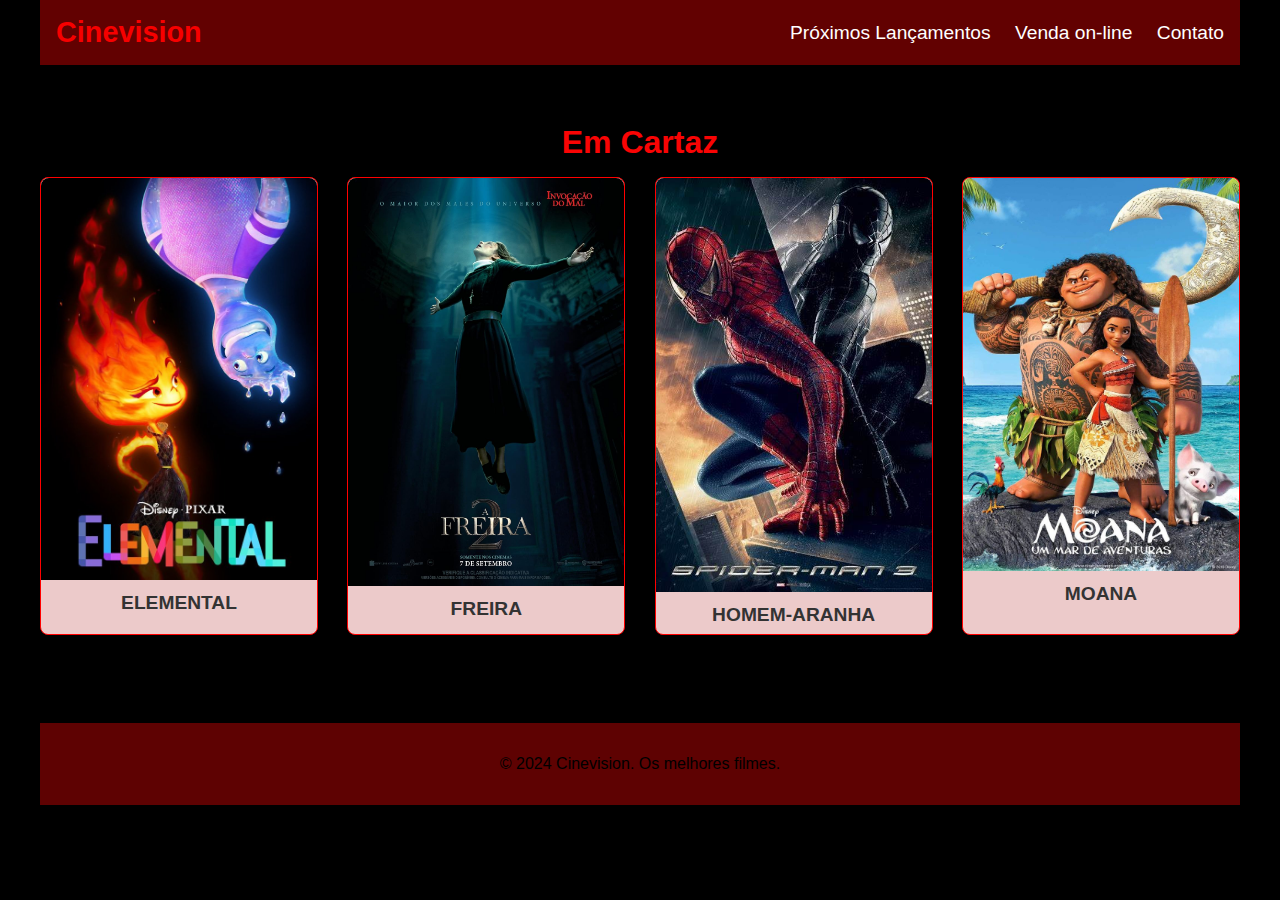
<file: index.html>
<!DOCTYPE html>
<html lang="pt-BR">
<head>
    <meta charset="UTF-8">
    <meta name="viewport" content="width=device-width, initial-scale=1.0">
    <title>Cineflix- Filmes Online</title>
    <link rel="stylesheet" href="index.css">
</head>
<body>
    <div id="conteiner">
        <header>
            <div class="logo">
                <h1>Cinevision</h1>
            </div>
            <nav>
                <ul>
                    <li><a href="inicio.html">Próximos Lançamentos</a></li>
                    <li><a href="vendas.html">Venda on-line</a></li>
                    <li><a href="contato.html">Contato</a></li>
                </ul>
            </nav>
        </header>
        
        <main>
            <section class="movies">
                <h2>Em Cartaz</h2>
                <div class="movie-list">
                    <div class="movie">
                        <img src="elemento.jpg" alt="Filme 1">
                        <h3>ELEMENTAL</h3>
                    </div>
                    <div class="movie">
                        <img src="freira.jpg" alt="Filme 2">
                        <h3>FREIRA</h3>
                    </div>
                    <div class="movie">
                        <img src="arranha.jpg" alt="Filme 3">
                        <h3>HOMEM-ARANHA</h3>
                    </div>
                    <div class="movie">
                        <img src="moana.jpg" alt="Filme 4">
                        <h3>MOANA</h3>
                    </div>
                </div>
            </section>
        </main>

        <footer>
            <p>&copy; 2024 Cinevision. Os melhores filmes.</p>
        </footer>
    </div>
</body>
</html>
</file>
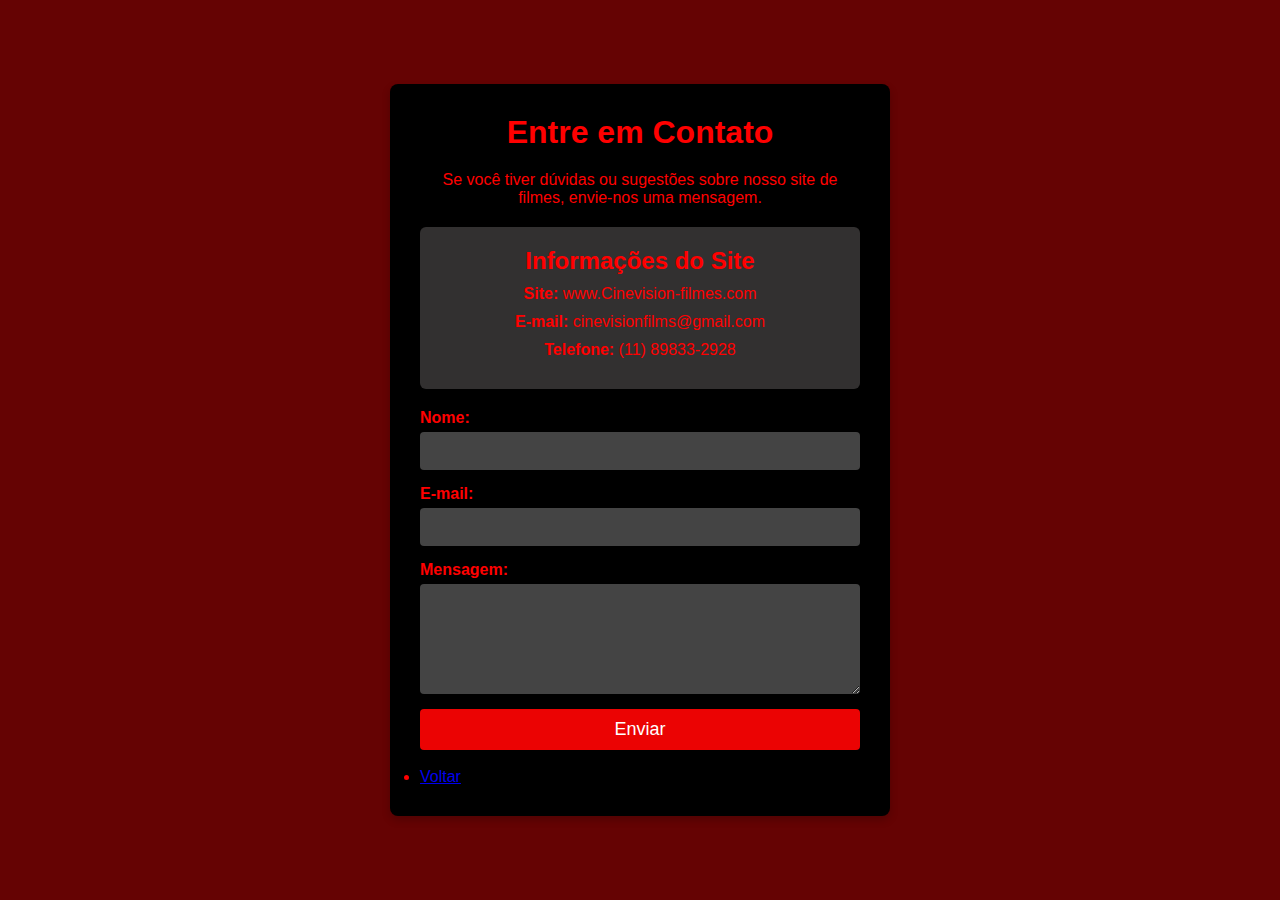
<file: contato.html>
<!DOCTYPE html>
<html lang="pt-BR">
<head>
    <meta charset="UTF-8">
    <meta name="viewport" content="width=device-width, initial-scale=1.0">
    <title>Contato - Site de Filmes</title>
    <link rel="stylesheet" href="contato.css">
</head>
<body>
    <div class="container">
        <h1>Entre em Contato</h1>
        <p>Se você tiver dúvidas ou sugestões sobre nosso site de filmes, envie-nos uma mensagem.</p>

        <!-- Seção de informações do site -->
        <div class="site-info">
            <h2>Informações do Site</h2>
            <p><strong>Site:</strong> www.Cinevision-filmes.com</p>
            <p><strong>E-mail:</strong> cinevisionfilms@gmail.com</p>
            <p><strong>Telefone:</strong> (11) 89833-2928</p>
        </div>

        <form action="submit_form.php" method="POST">
            <label for="name">Nome:</label>
            <input type="text" id="name" name="name" required>

            <label for="email">E-mail:</label>
            <input type="email" id="email" name="email" required>

            <label for="message">Mensagem:</label>
            <textarea id="message" name="message" rows="5" required></textarea>

            <button type="submit">Enviar</button>
            <br>
            <li><a href="index.html">Voltar</a></li>
        </form>
    </div>
</body>
</html>
</file>
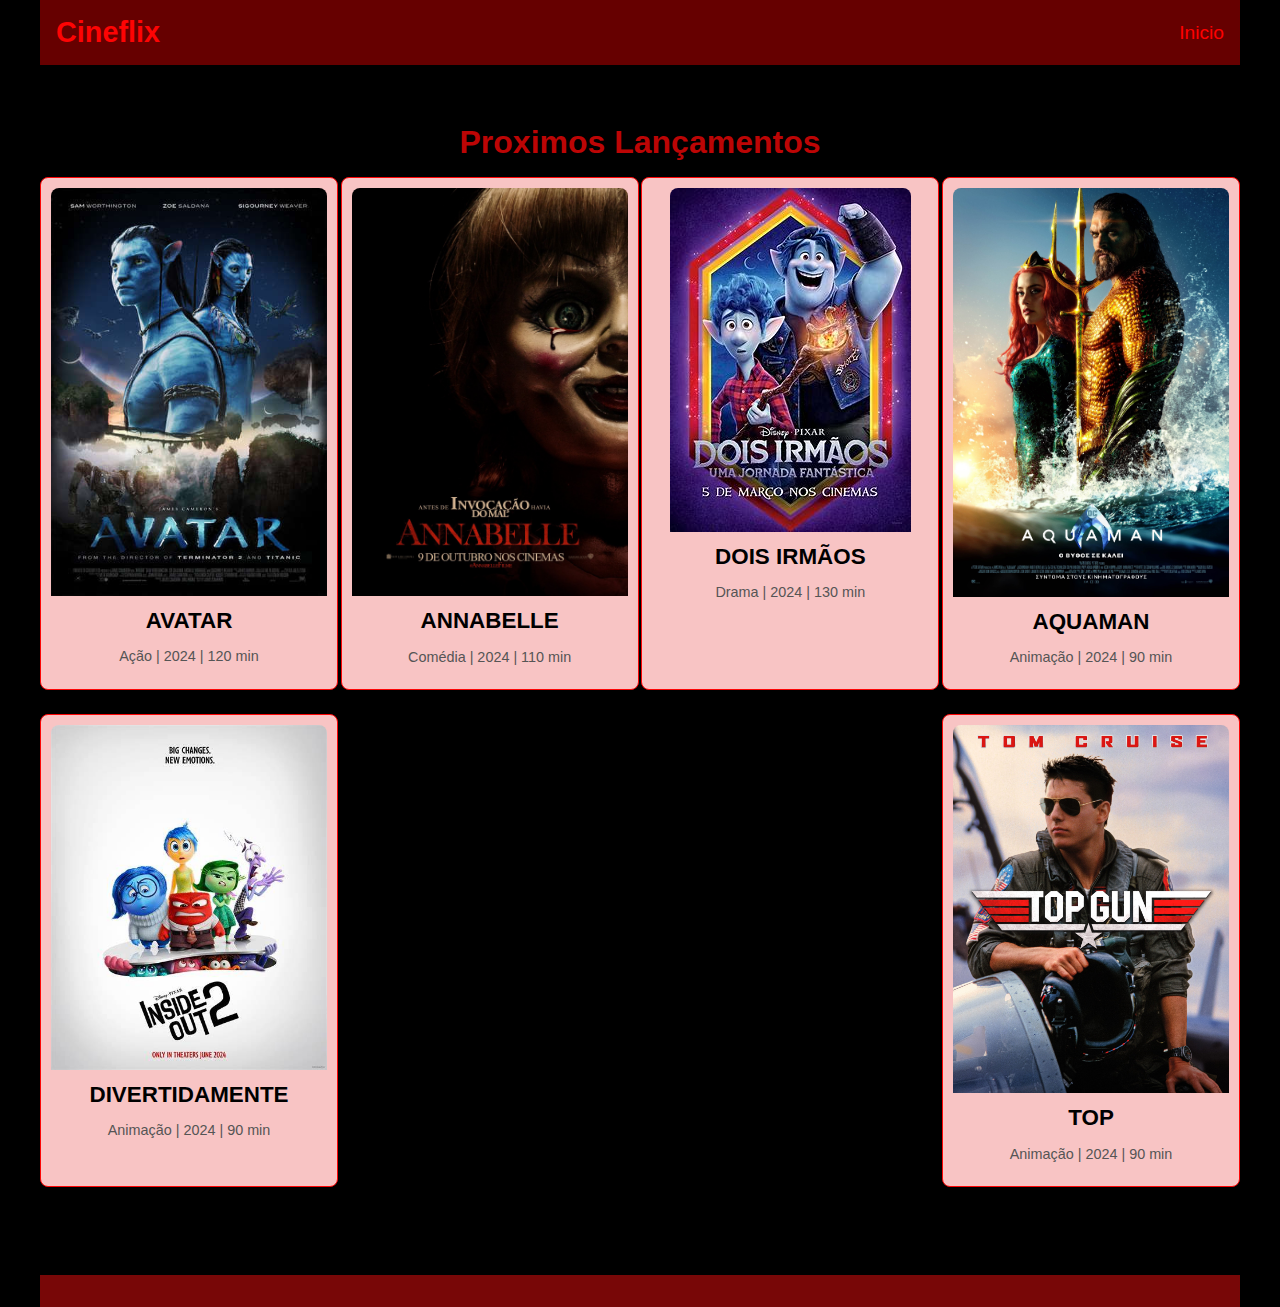
<file: inicio.html>
<!DOCTYPE html>
<html lang="pt-BR">
<head>
    <meta charset="UTF-8">
    <meta name="viewport" content="width=device-width, initial-scale=1.0">
    <title>Filmes em Cartaz - Cineflix</title>
    <link rel="stylesheet" href="inicio.css">
</head>
<body>
    <div id="conteiner">
        <header>
            <div class="logo">
                <h1>Cineflix</h1>
            </div>
            <nav>
                <ul>
                    <li><a href="index.html">Inicio</a></li>
                </ul>
            </nav>
        </header>
        
        <main>
            <section class="movies">
                <h2>Proximos Lançamentos</h2>
                <div class="movie-list">
                    <div class="movie">
                        <img src="ava.jpg" alt="Filme 1">
                        <h3>AVATAR</h3>
                        <p>Ação | 2024 | 120 min</p>
                    </div>
                    <div class="movie">
                        <img src="ana.jpg" alt="Filme 2">
                        <h3>ANNABELLE</h3>
                        <p>Comédia | 2024 | 110 min</p>
                    </div>
                    <div class="movie">
                        <img src="irmaos.jpg" alt="Filme 3">
                        <h3>DOIS IRMÃOS</h3>
                        <p>Drama | 2024 | 130 min</p>
                    </div>
                    <div class="movie">
                        <img src="aqua.jpg" alt="Filme 4">
                        <h3>AQUAMAN</h3>
                        <p>Animação | 2024 | 90 min</p>
                    </div>
                    <div class="movie">
                        <img src="dive.jpg" alt="Filme 4">
                        <h3>DIVERTIDAMENTE</h3>
                        <p>Animação | 2024 | 90 min</p>
                    </div>
                    <div class="movie">
                        <img src="gu.jpg" alt="Filme 4">
                        <h3>TOP </h3>
                        <p>Animação | 2024 | 90 min</p>
                    </div>
                </div>
            </section>
        </main>

        <footer>
        
        </footer>
    </div>
</body>
</html>
</file>
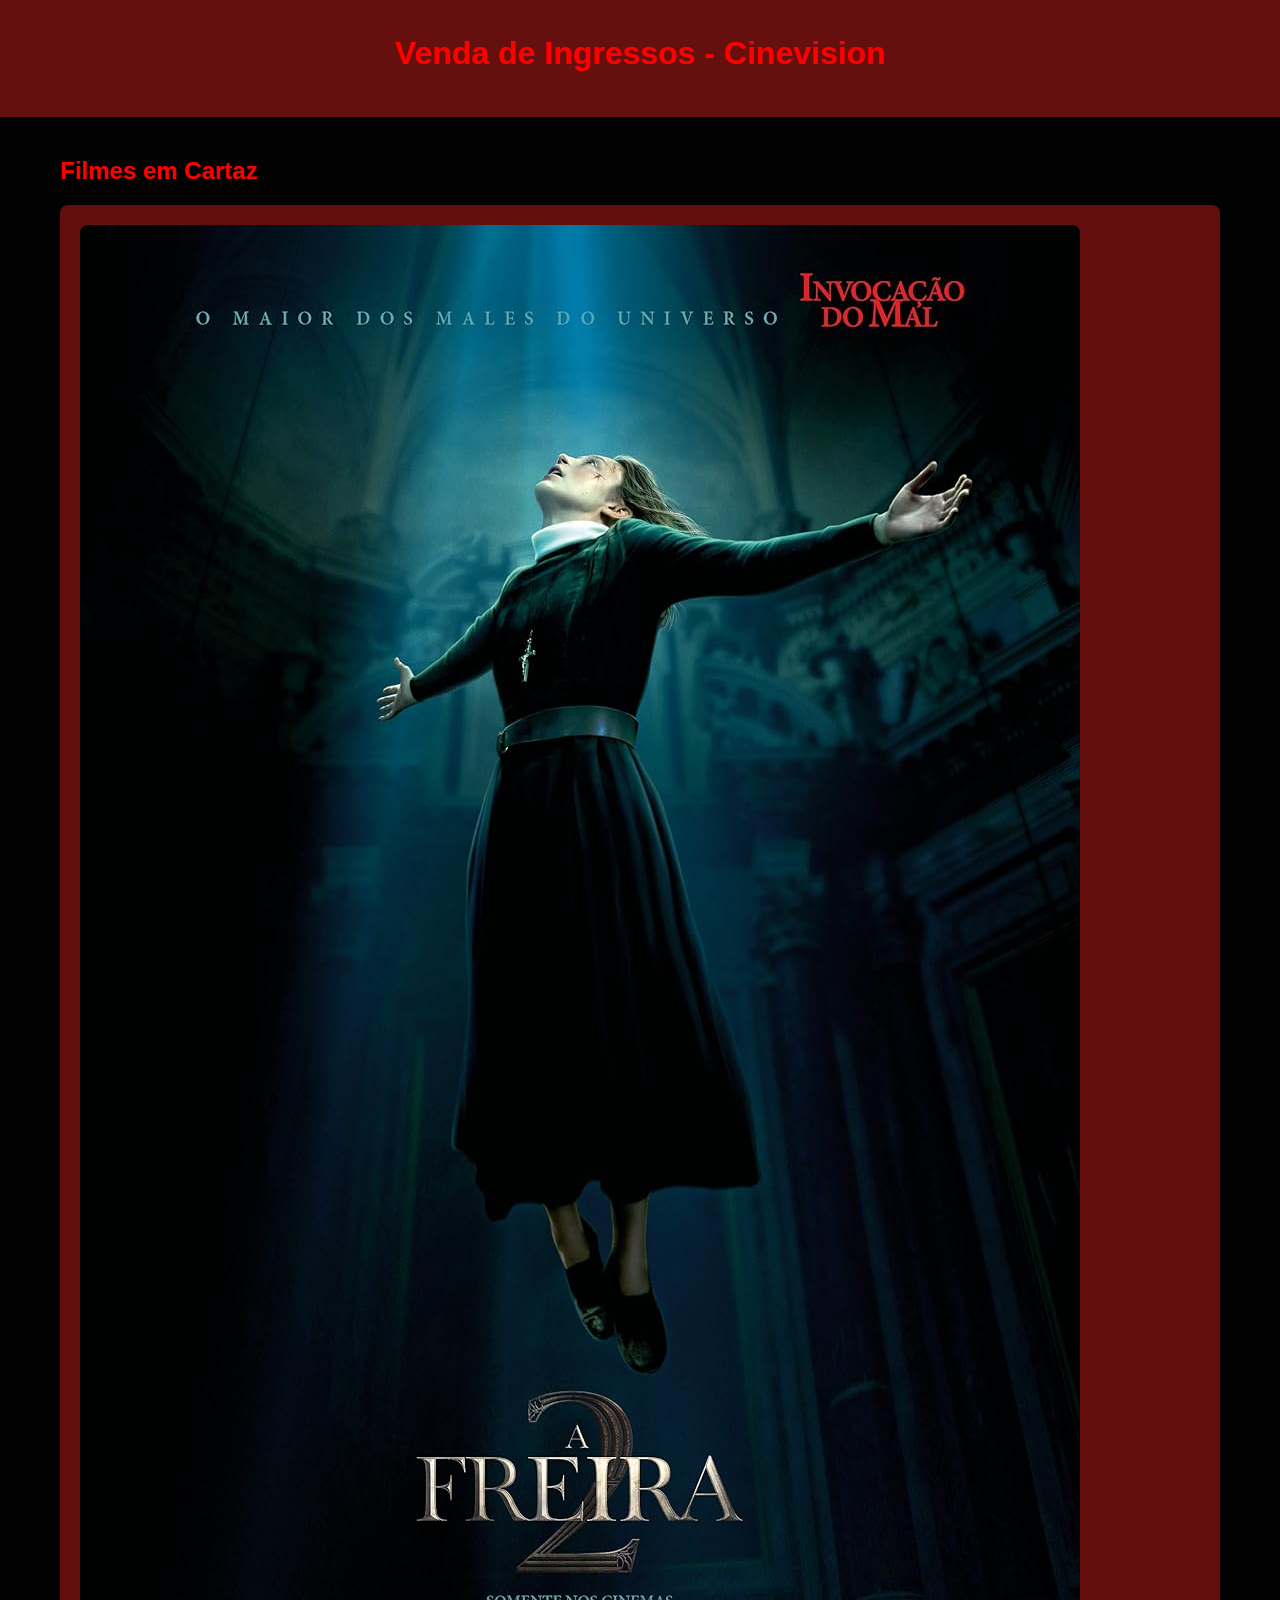
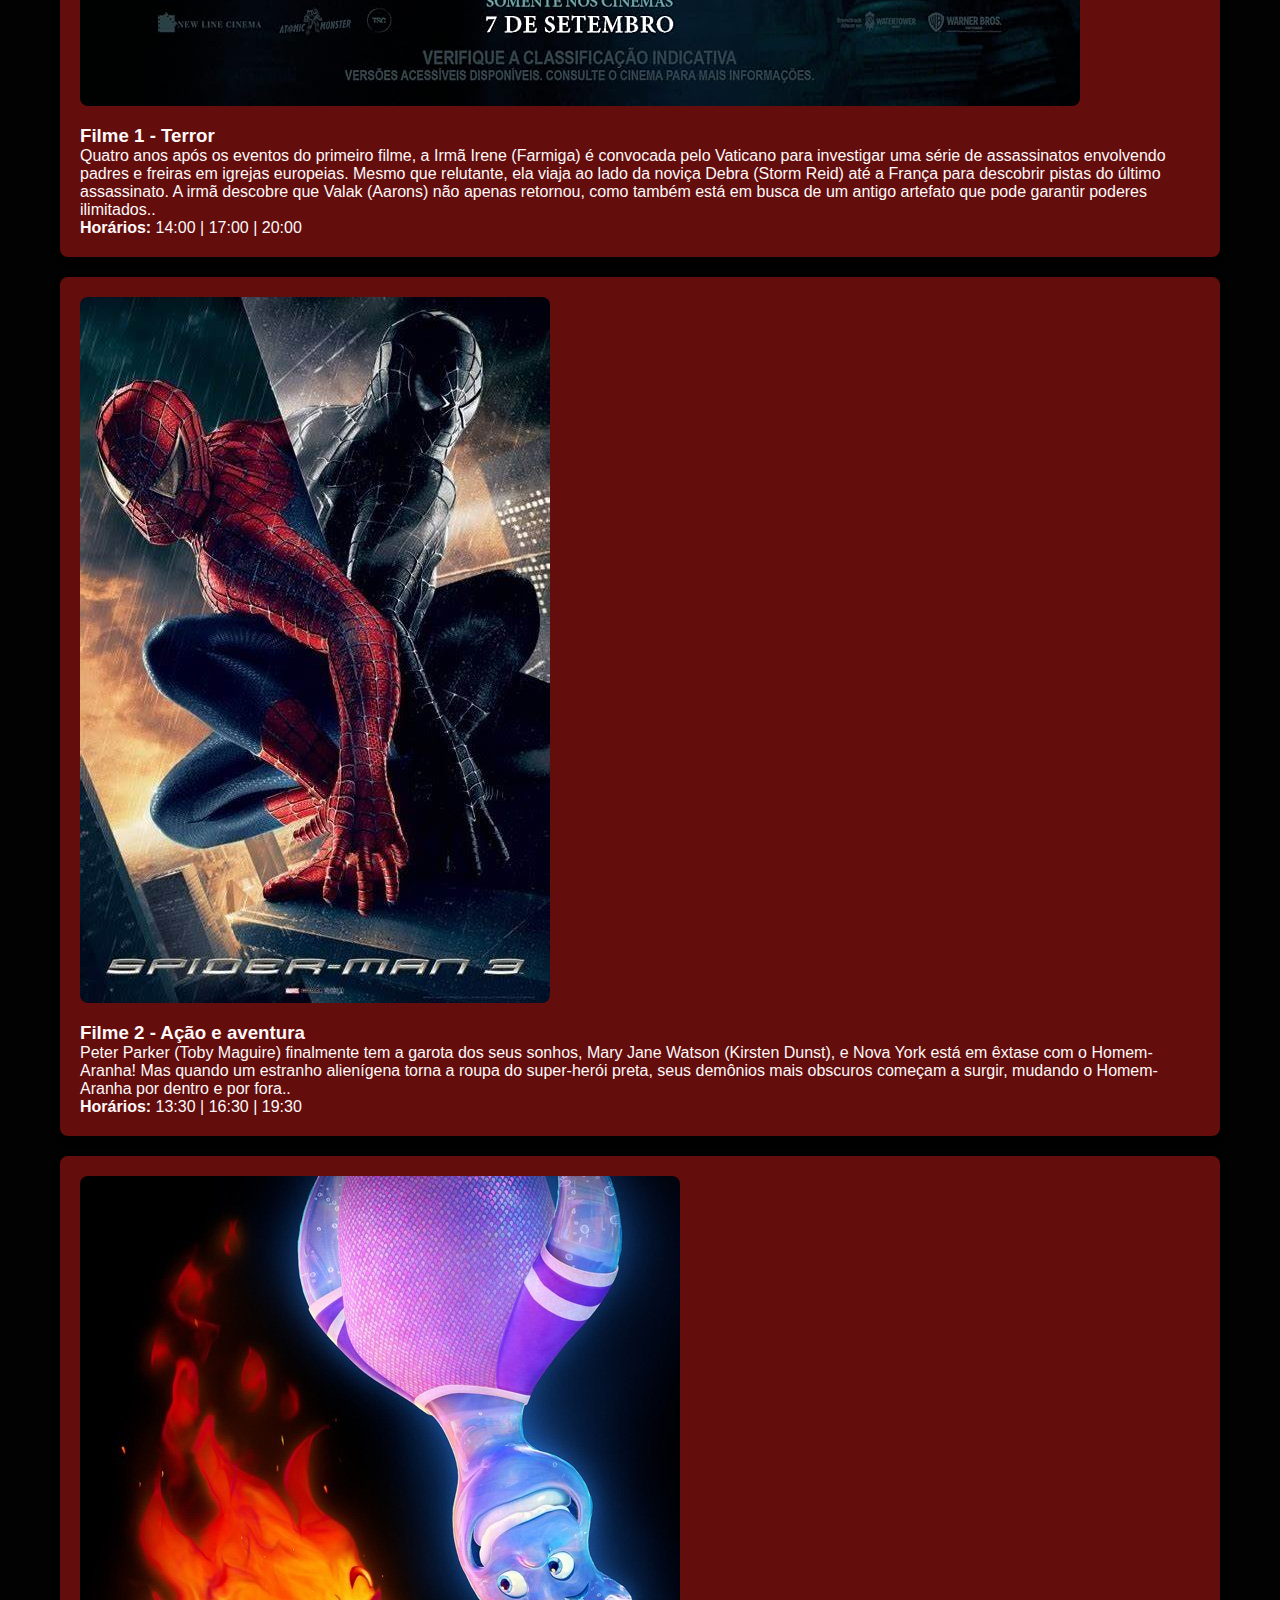
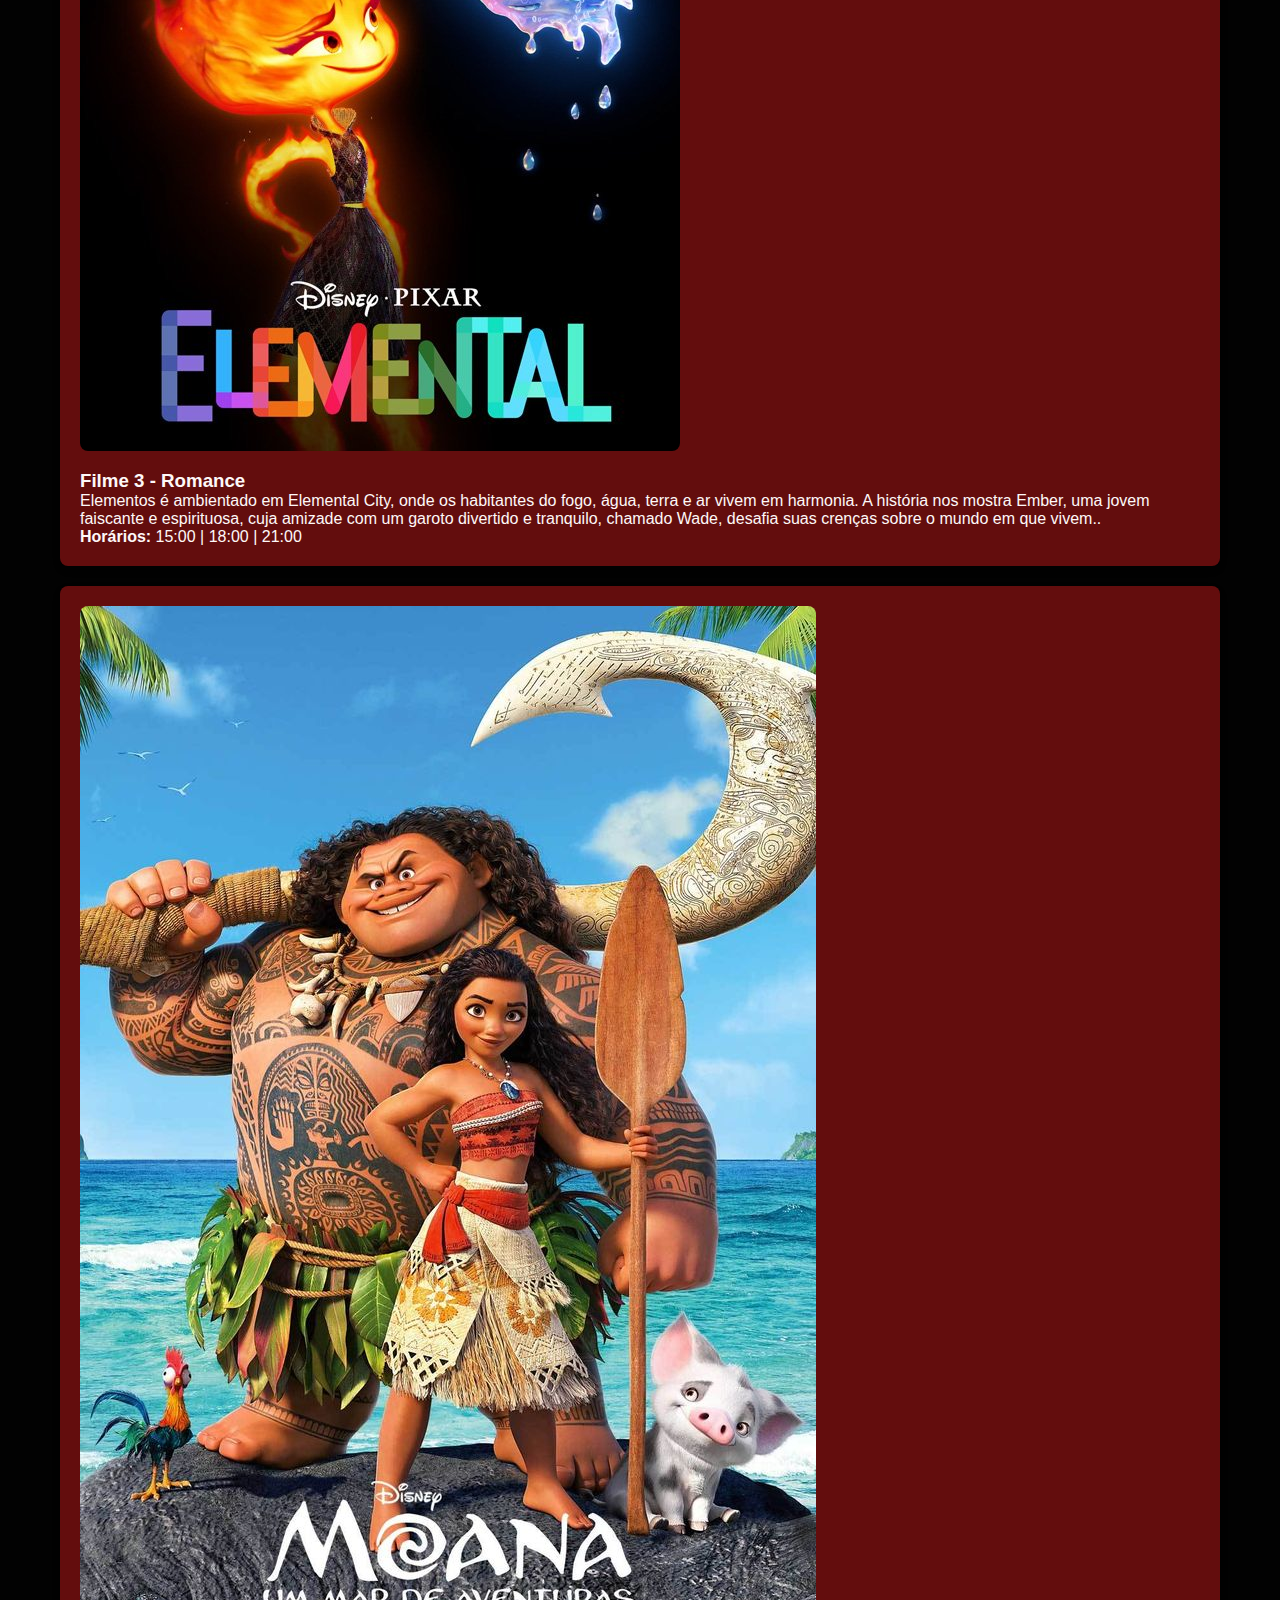
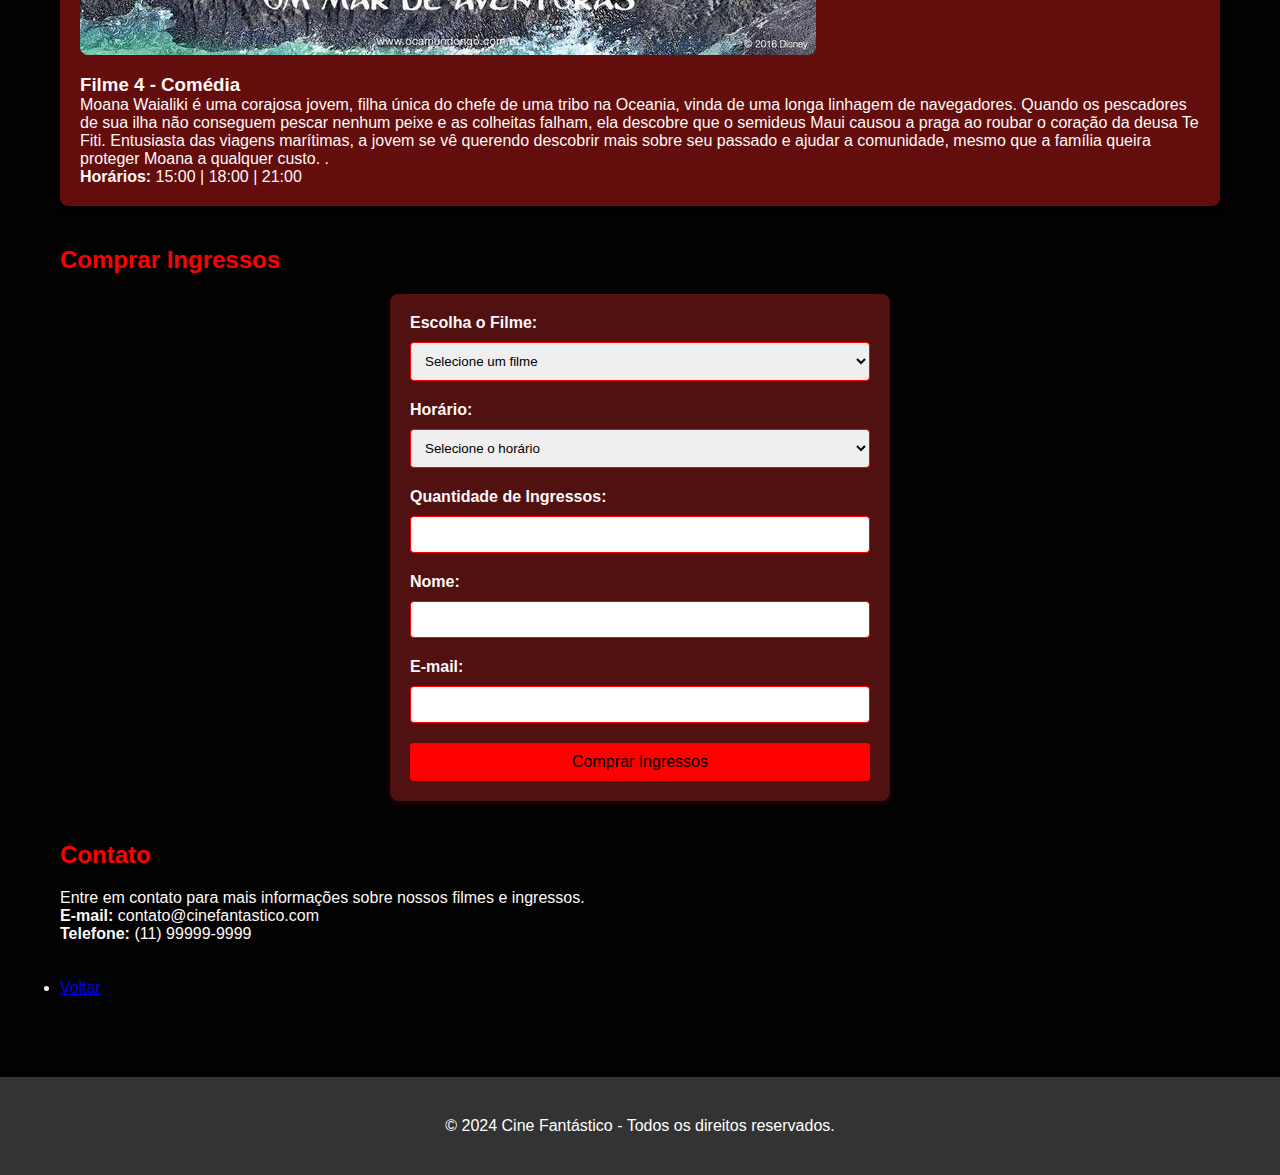
<file: vendas.html>
<!DOCTYPE html>
<html lang="pt-BR">
<head>
    <meta charset="UTF-8">
    <meta name="viewport" content="width=device-width, initial-scale=1.0">
    <title>Venda de Ingressos de Filme</title>
    <link rel="stylesheet" href="vendas.css">
</head>
<body>
    <header>
        <div class="container">
            <h1>Venda de Ingressos - Cinevision</h1>
            <nav>
                
            </nav>
        </div>
    </header>

    <main>
        <div class="container">
            <section id="filmes" class="section-filmes">
                <h2>Filmes em Cartaz</h2>
                <div class="filme">
                    <img src="freira.jpg" alt="Filme 1">
                    <h3>Filme 1 - Terror</h3>
                    <p>Quatro anos após os eventos do primeiro filme, a Irmã Irene (Farmiga) é convocada pelo Vaticano para investigar uma série de assassinatos envolvendo padres e freiras em igrejas europeias. Mesmo que relutante, ela viaja ao lado da noviça Debra (Storm Reid) até a França para descobrir pistas do último assassinato. A irmã descobre que Valak (Aarons) não apenas retornou, como também está em busca de um antigo artefato que pode garantir poderes ilimitados..</p>
                    <p><strong>Horários:</strong> 14:00 | 17:00 | 20:00</p>
                </div>
                <div class="filme">
                    <img src="arranha.jpg" alt="Filme 2">
                    <h3>Filme 2 - Ação e aventura</h3>
                    <p>Peter Parker (Toby Maguire) finalmente tem a garota dos seus sonhos, Mary Jane Watson (Kirsten Dunst), e Nova York está em êxtase com o Homem-Aranha! Mas quando um estranho alienígena torna a roupa do super-herói preta, seus demônios mais obscuros começam a surgir, mudando o Homem-Aranha por dentro e por fora..</p>
                    <p><strong>Horários:</strong> 13:30 | 16:30 | 19:30</p>
                </div>
                <div class="filme">
                    <img src="elemento.jpg" alt="Filme 3">
                    <h3>Filme 3 - Romance</h3>
                    <p>Elementos é ambientado em Elemental City, onde os habitantes do fogo, água, terra e ar vivem em harmonia. A história nos mostra Ember, uma jovem faiscante e espirituosa, cuja amizade com um garoto divertido e tranquilo, chamado Wade, desafia suas crenças sobre o mundo em que vivem..</p>
                    <p><strong>Horários:</strong> 15:00 | 18:00 | 21:00</p>
                </div>
                <div class="filme">
                    <img src="moana.jpg" alt="Filme 3">
                    <h3>Filme 4 - Comédia</h3>
                    <p>Moana Waialiki é uma corajosa jovem, filha única do chefe de uma tribo na Oceania, vinda de uma longa linhagem de navegadores. Quando os pescadores de sua ilha não conseguem pescar nenhum peixe e as colheitas falham, ela descobre que o semideus Maui causou a praga ao roubar o coração da deusa Te Fiti. Entusiasta das viagens marítimas, a jovem se vê querendo descobrir mais sobre seu passado e ajudar a comunidade, mesmo que a família queira proteger Moana a qualquer custo. .</p>
                    <p><strong>Horários:</strong> 15:00 | 18:00 | 21:00</p>
                </div>
            </section>

            <section id="ingresso" class="section-ingresso">
                <h2>Comprar Ingressos</h2>
                <form action="comprar_ingresso.php" method="POST">
                    <label for="filme">Escolha o Filme:</label>
                    <select id="filme" name="filme" required>
                        <option value="">Selecione um filme</option>
                        <option value="filme1">Filme 1</option>
                        <option value="filme2">Filme 2</option>
                        <option value="filme3">Filme 3</option>
                        <option value="filme3">Filme 4</option>
                    </select>

                    <label for="horario">Horário:</label>
                    <select id="horario" name="horario" required>
                        <option value="">Selecione o horário</option>
                        <option value="14:00">14:00</option>
                        <option value="17:00">17:00</option>
                        <option value="20:00">20:00</option>
                    </select>

                    <label for="quantidade">Quantidade de Ingressos:</label>
                    <input type="number" id="quantidade" name="quantidade" min="1" max="10" required>

                    <label for="nome">Nome:</label>
                    <input type="text" id="nome" name="nome" required>

                    <label for="email">E-mail:</label>
                    <input type="email" id="email" name="email" required>

                    <button type="submit">Comprar Ingressos</button>
                </form>
            </section>

            <section id="contato" class="section-contato">
                <h2>Contato</h2>
                <p>Entre em contato para mais informações sobre nossos filmes e ingressos.</p>
                <p><strong>E-mail:</strong> contato@cinefantastico.com</p>
                <p><strong>Telefone:</strong> (11) 99999-9999</p>
                <br>
                <br>
                <li><a href="index.html">Voltar</a></li>
            </section>
        </div>
    </main>

    <footer>
        <div class="container">
            <p>&copy; 2024 Cine Fantástico - Todos os direitos reservados.</p>
        </div>
    </footer>
</body>
</html>
</file>
<file: index.css>
/* styles.css */

body {
    font-family: Arial, sans-serif;
    margin: 0;
    padding: 0;
    background-color: #000000;
    color: #fffdfd;
}

#conteiner {
    max-width: 1200px;
    margin: 0 auto;
    padding: 0 20px;
}

header {
    display: flex;
    justify-content: space-between;
    align-items: center;
    background-color: #620101;
    color: rgb(246, 0, 0);
    padding: 1rem;
}

header .logo h1 {
    margin: 0;
    font-size: 1.8rem;
}

header nav ul {
    list-style: none;
    margin: 0;
    padding: 0;
}

header nav ul li {
    display: inline;
    margin-left: 20px;
}

header nav ul li a {
    color: white;
    text-decoration: none;
    font-size: 1.2rem;
}

header nav ul li a:hover {
    text-decoration: underline;
}

main {
    padding: 2rem 0;
}

.movies h2 {
    font-size: 2rem;
    margin-bottom: 1rem;
    text-align: center;
    color: #f90404;
}

.movie-list {
    display: flex;
    flex-wrap: wrap;
    justify-content: space-between;
}

.movie {
    background-color: rgb(236, 202, 202);
    border: 1px solid #ff0000;
    border-radius: 8px;
    margin-bottom: 1.5rem;
    width: 23%;
    box-shadow: 0 4px 8px rgba(0, 0, 0, 0.1);
    text-align: center;
}

.movie img {
    max-width: 100%;
    border-top-left-radius: 8px;
    border-top-right-radius: 8px;
}

.movie h3 {
    font-size: 1.2rem;
    margin: 0.5rem 0;
    color: #333;
}

footer {
    background-color: #5e0202;
    color: rgb(0, 0, 0);
    text-align: center;
    padding: 1rem;
    margin-top: 2rem;
}
</file>
<file: contato.css>
* {
    margin: 0;
    padding: 0;
    box-sizing: border-box;
    font-family: Arial, sans-serif;
}

body {
    background-color: #650303;
    color: #ff0000;
    display: flex;
    justify-content: center;
    align-items: center;
    height: 100vh;
}

.container {
    background-color: #000000;
    padding: 30px;
    border-radius: 8px;
    max-width: 500px;
    width: 100%;
    box-shadow: 0 4px 8px rgba(0, 0, 0, 0.2);
}

h1 {
    text-align: center;
    margin-bottom: 20px;
}

p {
    text-align: center;
    margin-bottom: 20px;
}

.site-info {
    background-color: #323030;
    padding: 20px;
    border-radius: 6px;
    margin-bottom: 20px;
}

.site-info h2 {
    margin-bottom: 10px;
    text-align: center;
}

.site-info p {
    margin-bottom: 10px;
}

form {
    display: flex;
    flex-direction: column;
}

label {
    margin-bottom: 5px;
    font-weight: bold;
}

input, textarea {
    padding: 10px;
    margin-bottom: 15px;
    border-radius: 4px;
    border: none;
    font-size: 16px;
    background-color: #444;
    color: #fff;
}

input:focus, textarea:focus {
    outline: none;
    background-color: #555;
}

button {
    padding: 10px;
    background-color: #eb0303;
    border: none;
    color: white;
    font-size: 18px;
    border-radius: 4px;
    cursor: pointer;
    transition: background-color 0.3s ease;
}

button:hover {
    background-color: #ff3b3b;
}
</file>
<file: inicio.css>
/* styles.css */

body {
    font-family: Arial, sans-serif;
    margin: 0;
    padding: 0;
    background-color: #000000;
    color: #000000;
}

#conteiner {
    max-width: 1200px;
    margin: 0 auto;
    padding: 0 20px;
}

header {
    display: flex;
    justify-content: space-between;
    align-items: center;
    background-color: #660000;
    color: rgb(253, 4, 4);
    padding: 1rem;
}

header .logo h1 {
    margin: 0;
    font-size: 1.8rem;
}

header nav ul {
    list-style: none;
    margin: 0;
    padding: 0;
}

header nav ul li {
    display: inline;
    margin-left: 20px;
}

header nav ul li a {
    color: rgb(255, 0, 0);
    text-decoration: none;
    font-size: 1.2rem;
}

header nav ul li a:hover {
    text-decoration: underline;
}

main {
    padding: 2rem 0;
}

.movies h2 {
    font-size: 2rem;
    margin-bottom: 1rem;
    text-align: center;
    color: #bc0505;
}

.movie-list {
    display: flex;
    flex-wrap: wrap;
    justify-content: space-between;
}

.movie {
    background-color: rgb(248, 196, 196);
    border: 1px solid #fc0606;
    border-radius: 8px;
    margin-bottom: 1.5rem;
    width: 23%;
    box-shadow: 0 4px 8px rgba(0, 0, 0, 0.1);
    text-align: center;
    padding: 10px;
}

.movie img {
    max-width: 100%;
    border-top-left-radius: 8px;
    border-top-right-radius: 8px;
}

.movie h3 {
    font-size: 1.4rem;
    margin: 0.5rem 0;
}

.movie p {
    font-size: 0.9rem;
    color: #555;
}

footer {
    background-color: #780707;
    color: white;
    text-align: center;
    padding: 1rem;
    margin-top: 2rem;
}
</file>
<file: vendas.css>
* {
    margin: 0;
    padding: 0;
    box-sizing: border-box;
    font-family: Arial, sans-serif;
}

body {
    background-color: #020202;
    color: #fef8f8;
}

.container {
    max-width: 1200px;
    margin: 0 auto;
    padding: 20px;
}

header {
    background-color: #660f0f;
    color: #ff0000;
    padding: 15px 0;
    text-align: center;
}

header h1 {
    margin-bottom: 10px;
}

nav ul {
    list-style: none;
    padding: 0;
}

nav ul li {
    display: inline;
    margin: 0 15px;
}

nav ul li a {
    color: #010101;
    text-decoration: none;
    font-weight: bold;
}

main {
    padding: 20px 0;
}

.section-filmes, .section-ingresso, .section-contato {
    margin-bottom: 40px;
}

.section-filmes h2, .section-ingresso h2, .section-contato h2 {
    margin-bottom: 20px;
    color: #ff0000;
}

.filme {
    background-color: #630d0d;
    border-radius: 8px;
    padding: 20px;
    margin-bottom: 20px;
    box-shadow: 0 4px 8px rgba(0, 0, 0, 0.1);
}

.filme img {
    max-width: 100%;
    height: auto;
    border-radius: 8px;
}

.filme h3 {
    margin-top: 15px;
}

form {
    background-color: #511111;
    padding: 20px;
    border-radius: 8px;
    box-shadow: 0 4px 8px rgba(255, 0, 0, 0.1);
    max-width: 500px;
    margin: auto;
}

form label {
    display: block;
    margin-bottom: 10px;
    font-weight: bold;
}

form input, form select {
    width: 100%;
    padding: 10px;
    margin-bottom: 20px;
    border: 1px solid #ff0000;
    border-radius: 4px;
}

button {
    width: 100%;
    padding: 10px;
    background-color: #ff0000;
    border: none;
    color: #000000;
    font-size: 16px;
    border-radius: 4px;
    cursor: pointer;
    transition: background-color 0.3s;
}

button:hover {
    background-color: #ff3b3b;
}

footer {
    background-color: #333;
    color: #fff;
    text-align: center;
    padding: 20px;
}
</file>
